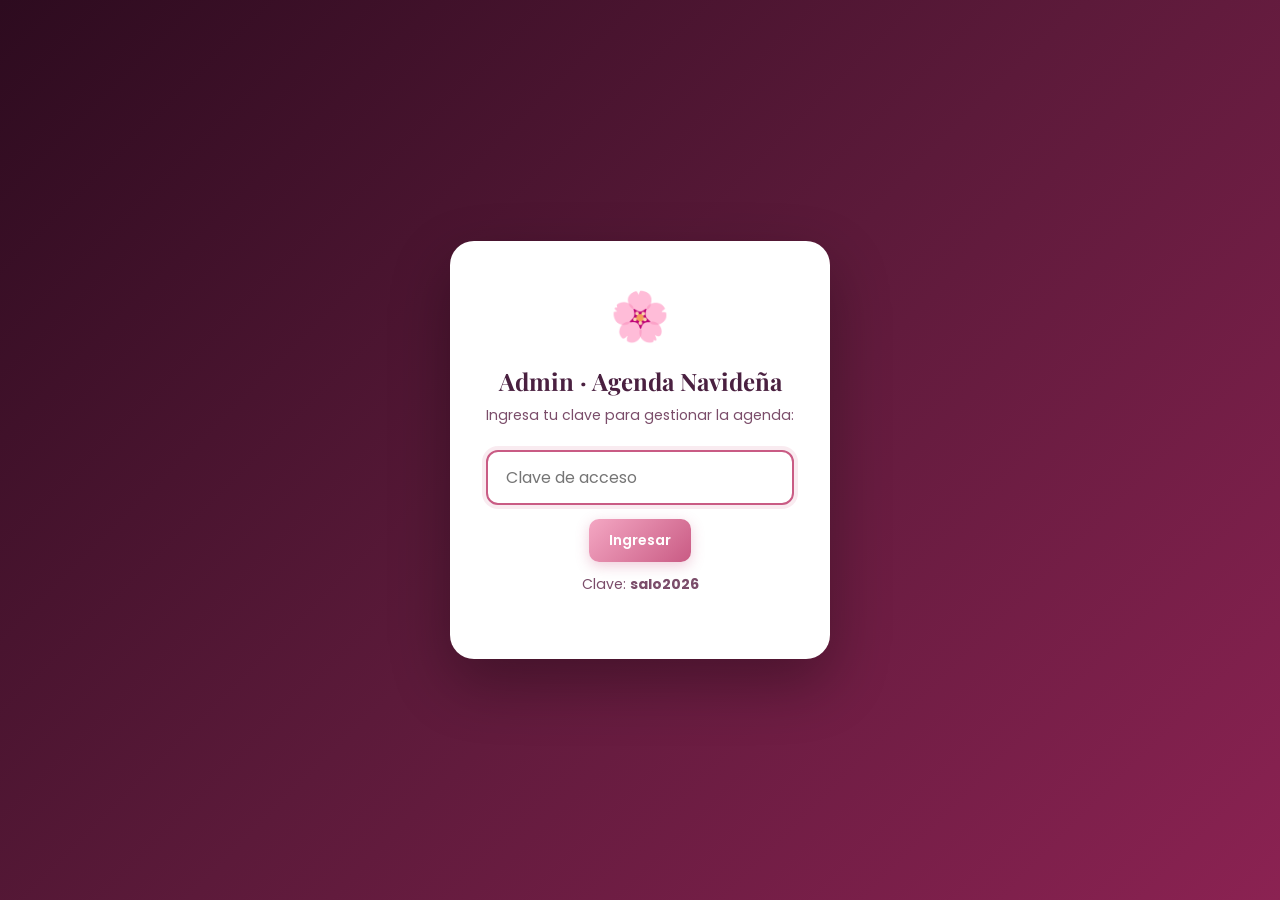
<file: agenda-admin.html>
<!DOCTYPE html>
<html lang="es">

<head>
  <meta charset="UTF-8" />
  <meta name="viewport" content="width=device-width, initial-scale=1.0" />
  <title>Admin Agenda · Beauty Studio by Salomé Osorio</title>
  <link href="https://fonts.googleapis.com/css2?family=Playfair+Display:wght@600;700&family=Poppins:wght@300;400;500;600;700&display=swap" rel="stylesheet" />
  <link rel="stylesheet" href="agenda-admin.css" />
</head>

<body>

  <!-- MODAL DE AUTENTICACIÓN -->
  <div class="pin-overlay" id="pinOverlay">
    <div class="pin-card">
      <div class="pin-deco">🌸</div>
      <h2>Admin · Agenda Navideña</h2>
      <p>Ingresa tu clave para gestionar la agenda:</p>
      <form id="pinForm">
        <input type="password" id="pinInput" placeholder="Clave de acceso" autocomplete="current-password" autofocus />
        <button type="submit" class="btn-primary">Ingresar</button>
      </form>
      <p class="pin-hint">Clave: <strong>salo2026</strong></p>
    </div>
  </div>

  <!-- APLICACIÓN ADMIN -->
  <div class="admin-app" id="adminApp" style="display:none;">

    <!-- HEADER -->
    <header class="admin-header">
      <div class="admin-brand">
        <img src="img/logo.png" alt="Salomé Osorio" class="admin-logo" onerror="this.style.display='none'" />
      </div>
      <div class="header-actions">
        <a href="agenda.html" target="_blank" class="btn-outline">Ver agenda</a>
        <a href="index.html" target="_blank" class="btn-outline">Ver web</a>
        <button id="logoutBtn" class="btn-danger-sm">Salir</button>
      </div>
    </header>

    <!-- TABS -->
    <div class="admin-tabs">
      <button class="tab-btn active" data-tab="horarios">Horarios</button>
      <button class="tab-btn" data-tab="servicios">Servicios & Categorías</button>
    </div>

    <!-- ═══════════════════════════════════
         TAB 1: HORARIOS
    ═══════════════════════════════════ -->
    <div class="tab-content active" id="tab-horarios">
      <main class="admin-main">

        <aside class="admin-side">

          <div class="side-card">
            <h3>Agregar día</h3>
            <div class="form-field">
              <label>Fecha:</label>
              <input type="date" id="newDayInput" />
            </div>
            <button class="btn-primary full-w" id="addDayBtn">Agregar este día</button>
          </div>

          <div class="side-card">
            <h3>Plantillas de horarios</h3>
            <p class="side-hint">Aplica al día seleccionado.</p>
            <div class="template-list">
              <button class="template-btn" data-slots='["7:00 a.m.","8:30 a.m.","10:00 a.m.","11:30 a.m.","2:00 p.m.","3:30 p.m.","5:00 p.m."]'>Jornada completa (7)</button>
              <button class="template-btn" data-slots='["9:00 a.m.","11:00 a.m.","1:00 p.m.","3:00 p.m.","5:00 p.m."]'>Jornada 5 citas</button>
              <button class="template-btn" data-slots='["9:00 a.m.","10:30 a.m.","12:00 p.m.","1:30 p.m."]'>Solo mañanas (4)</button>
              <button class="template-btn" data-slots='["2:00 p.m.","3:30 p.m.","5:00 p.m.","6:30 p.m."]'>Solo tardes (4)</button>
            </div>
          </div>

          <div class="side-card">
            <h3>Agregar hora manual</h3>
            <div class="add-time-row">
              <input type="time" id="newTimeInput" value="09:00" />
              <button class="btn-primary" id="addTimeBtn">Agregar</button>
            </div>
          </div>

          <div class="side-card stats-card">
            <h3>Resumen</h3>
            <div class="stats-grid">
              <div class="stat-item"><span id="stat-days">0</span><label>Días</label></div>
              <div class="stat-item"><span id="stat-slots">0</span><label>Horarios</label></div>
              <div class="stat-item"><span id="stat-available">0</span><label>Libres</label></div>
              <div class="stat-item"><span id="stat-taken">0</span><label>Reservados</label></div>
            </div>
          </div>

          <div class="side-card">
            <h3>Acciones</h3>
            <div class="global-actions">
              <button class="btn-outline full-w" id="exportBtn">Exportar agenda (JSON)</button>
              <button class="btn-outline full-w" id="importBtn">Importar agenda (JSON)</button>
              <input type="file" id="importFileInput" accept=".json" style="display:none" />
              <button class="btn-danger full-w" id="clearAllBtn">Borrar toda la agenda</button>
            </div>
          </div>

        </aside>

        <section class="admin-content">
          <div class="content-header">
            <h2>Días configurados</h2>
            <p id="selectedDayLabel">Selecciona un día para editar sus horarios.</p>
          </div>

          <div class="days-list" id="daysList"></div>

          <div class="day-editor" id="dayEditor" style="display:none;">
            <div class="day-editor-header">
              <h3 id="editorDayTitle">—</h3>
              <div class="editor-header-actions">
                <button class="btn-outline-sm" id="clearDaySlotsBtn">Limpiar horarios</button>
                <button class="btn-danger-sm" id="deleteDayBtn">Eliminar día</button>
              </div>
            </div>
            <div class="slots-manager" id="slotsManager"></div>
            <button class="btn-primary full-w" id="saveDayBtn" style="margin-top:16px;">Guardar cambios</button>
          </div>

          <div class="empty-agenda" id="emptyAgendaMsg">
            <div class="empty-icon">🌸</div>
            <h3>Comienza configurando tu agenda</h3>
            <p>Agrega días y define los horarios disponibles para cada uno.</p>
          </div>
        </section>

      </main>
    </div>

    <!-- ═══════════════════════════════════
         TAB 2: SERVICIOS & CATEGORÍAS
    ═══════════════════════════════════ -->
    <div class="tab-content" id="tab-servicios">
      <div class="servicios-admin">

        <!-- PANEL IZQUIERDO: lista de servicios -->
        <aside class="svc-sidebar">
          <div class="svc-sidebar-header">
            <h3>Servicios</h3>
            <button class="btn-primary" id="newSvcBtn">+ Nuevo</button>
          </div>

          <!-- Filtro por categoría -->
          <div class="svc-filter">
            <select id="svcFilterCat">
              <option value="">Todas las categorías</option>
            </select>
          </div>

          <div class="svc-list" id="svcList">
            <!-- dinámico -->
          </div>
        </aside>

        <!-- PANEL DERECHO: editor de servicio -->
        <section class="svc-editor" id="svcEditor">

          <!-- Estado vacío -->
          <div class="svc-editor-empty" id="svcEditorEmpty">
            <div class="empty-icon">💅</div>
            <h3>Selecciona o crea un servicio</h3>
            <p>Elige uno de la lista o toca "+ Nuevo" para crear uno.</p>
          </div>

          <!-- Formulario -->
          <div class="svc-editor-form" id="svcEditorForm" style="display:none;">
            <div class="svc-form-header">
              <h3 id="svcFormTitle">Nuevo servicio</h3>
              <button class="btn-danger-sm" id="deleteSvcBtn" style="display:none;">Eliminar</button>
            </div>

            <div class="svc-form-grid">

              <div class="form-field full">
                <label>Nombre del servicio *</label>
                <input type="text" id="svcName" placeholder="Ej: Efecto Natural" />
              </div>

              <div class="form-field">
                <label>Categoría *</label>
                <div class="cat-input-row">
                  <select id="svcCat">
                    <option value="">Selecciona...</option>
                  </select>
                  <button class="btn-outline-sm" id="newCatBtn" title="Nueva categoría">+ Cat.</button>
                </div>
              </div>

              <div class="form-field">
                <label>Precio *</label>
                <input type="number" id="svcPrice" placeholder="70000" min="0" step="1000" />
              </div>

              <div class="form-field">
                <label>Precio original (para promos)</label>
                <input type="number" id="svcOriginalPrice" placeholder="Dejar vacío si no es promo" min="0" step="1000" />
              </div>

              <div class="form-field full">
                <label>Descripción / detalle del paquete</label>
                <input type="text" id="svcTag" placeholder="Ej: Montaje pestañas + Hidralips" />
              </div>

              <div class="form-field">
                <label>Duración (opcional)</label>
                <input type="text" id="svcDuration" placeholder="Ej: 90 min" />
              </div>

            </div>

            <!-- PREVIEW -->
            <div class="svc-preview">
              <p class="preview-label">Vista previa en la agenda:</p>
              <div class="preview-card" id="previewCard">
                <span class="svc-dot"></span>
                <span class="preview-name" id="previewName">Nombre del servicio</span>
                <span class="preview-price" id="previewPrice">$0</span>
              </div>
            </div>

            <div class="svc-form-actions">
              <button class="btn-back-svc" id="cancelSvcBtn">Cancelar</button>
              <button class="btn-primary" id="saveSvcBtn">Guardar servicio</button>
            </div>
          </div>

        </section>

        <!-- PANEL: Gestión de categorías -->
        <div class="cat-panel">
          <h3>Categorías</h3>
          <p class="side-hint">Arrastra para reordenar. Las categorías definen el orden en que aparecen en la agenda.</p>
          <div class="cat-list" id="catList"><!-- dinámico --></div>
          <div class="cat-add-row">
            <input type="text" id="newCatInput" placeholder="Nueva categoría..." />
            <button class="btn-primary" id="addCatConfirmBtn">Agregar</button>
          </div>
        </div>

      </div>
    </div>

  </div>

  <div class="admin-toast" id="adminToast"></div>

  <script src="agenda-data.js"></script>
  <script src="agenda-admin.js"></script>
  <script src="agenda-servicios-admin.js"></script>
</body>

</html>
</file>
<file: agenda-admin.css>
/* ===========================
   BEAUTY STUDIO · ADMIN AGENDA NAVIDEÑA
   =========================== */

:root {
  --pink-light:  #fff8fb;
  --pink-soft:   #ffd6e7;
  --pink-main:   #f4a7c3;
  --pink-deep:   #e07ea3;
  --pink-dark:   #c95b84;
  --white:       #ffffff;
  --text-dark:   #4a2040;
  --text-mid:    #7b4d6a;
  --text-light:  #b07d9b;
  --xmas-green:  #27ae60;
  --xmas-red:    #e74c3c;
  --xmas-gold:   #f1c40f;
  --radius:      14px;
  --transition:  all 0.28s cubic-bezier(0.4,0,0.2,1);
  --shadow:      0 4px 20px rgba(201,91,132,0.12);
}

* { margin: 0; padding: 0; box-sizing: border-box; }
html { scroll-behavior: smooth; }

body {
  font-family: 'Poppins', sans-serif;
  background: #f9f0f5;
  color: var(--text-dark);
  min-height: 100vh;
}

/* =====================
   PIN OVERLAY
   ===================== */
.pin-overlay {
  position: fixed; inset: 0;
  background: linear-gradient(135deg, #2d0b1f, #5c1a3a, #8b2252);
  display: flex;
  align-items: center;
  justify-content: center;
  z-index: 9999;
}

.pin-card {
  background: var(--white);
  border-radius: 24px;
  padding: 40px 36px;
  max-width: 380px;
  width: calc(100% - 40px);
  text-align: center;
  box-shadow: 0 24px 60px rgba(0,0,0,0.3);
  animation: pinPop 0.5s cubic-bezier(0.34,1.56,0.64,1) both;
}

@keyframes pinPop {
  from { opacity: 0; transform: scale(0.85); }
  to   { opacity: 1; transform: scale(1); }
}

.pin-deco {
  font-size: 3rem;
  margin-bottom: 12px;
}

.pin-card h2 {
  font-family: 'Playfair Display', serif;
  font-size: 1.5rem;
  color: var(--text-dark);
  margin-bottom: 8px;
}

.pin-card p {
  font-size: 0.88rem;
  color: var(--text-mid);
  margin-bottom: 24px;
}

.pin-card input {
  width: 100%;
  padding: 13px 18px;
  border: 2px solid var(--pink-soft);
  border-radius: 12px;
  font-size: 1rem;
  font-family: 'Poppins', sans-serif;
  color: var(--text-dark);
  margin-bottom: 14px;
  outline: none;
  transition: border-color 0.25s, box-shadow 0.25s;
}

.pin-card input:focus {
  border-color: var(--pink-dark);
  box-shadow: 0 0 0 4px rgba(201,91,132,0.12);
}

.pin-hint {
  font-size: 0.78rem;
  color: var(--text-light);
  margin-top: 12px;
}

/* =====================
   HEADER
   ===================== */
.admin-header {
  background: linear-gradient(135deg, #2d0b1f, #5c1a3a);
  padding: 16px 28px;
  display: flex;
  align-items: center;
  justify-content: space-between;
  gap: 16px;
  flex-wrap: wrap;
  box-shadow: 0 4px 20px rgba(0,0,0,0.25);
}

.admin-brand {
  display: flex;
  align-items: center;
  gap: 14px;
}

.brand-icon {
  font-size: 2rem;
}

.admin-brand h1 {
  font-family: 'Playfair Display', serif;
  font-size: 1.3rem;
  color: #fff;
}

.admin-brand p {
  font-size: 0.78rem;
  color: rgba(255,255,255,0.6);
  margin: 2px 0 0;
}

.header-actions {
  display: flex;
  align-items: center;
  gap: 10px;
  flex-wrap: wrap;
}

/* =====================
   MAIN LAYOUT
   ===================== */
.admin-main {
  display: grid;
  grid-template-columns: 300px 1fr;
  min-height: calc(100vh - 70px);
  gap: 0;
}

@media (max-width: 860px) {
  .admin-main {
    grid-template-columns: 1fr;
  }
}

/* =====================
   SIDEBAR
   ===================== */
.admin-side {
  background: var(--white);
  border-right: 2px solid var(--pink-soft);
  padding: 24px 18px;
  display: flex;
  flex-direction: column;
  gap: 16px;
  overflow-y: auto;
}

.side-card {
  background: var(--pink-light);
  border: 1.5px solid var(--pink-soft);
  border-radius: var(--radius);
  padding: 18px;
}

.side-card h3 {
  font-size: 0.9rem;
  font-weight: 700;
  color: var(--text-dark);
  margin-bottom: 12px;
}

.side-hint {
  font-size: 0.78rem;
  color: var(--text-mid);
  margin-bottom: 12px;
  line-height: 1.5;
}

.form-field {
  margin-bottom: 10px;
}

.form-field label {
  font-size: 0.78rem;
  color: var(--text-mid);
  font-weight: 600;
  display: block;
  margin-bottom: 6px;
}

.form-field input[type="date"],
.form-field input[type="time"] {
  width: 100%;
  padding: 10px 12px;
  border: 2px solid var(--pink-soft);
  border-radius: 10px;
  font-size: 0.9rem;
  font-family: 'Poppins', sans-serif;
  color: var(--text-dark);
  background: var(--white);
  outline: none;
  transition: border-color 0.25s;
}

.form-field input:focus {
  border-color: var(--pink-dark);
}

.add-time-row {
  display: flex;
  gap: 8px;
  align-items: center;
}

.add-time-row input {
  flex: 1;
  padding: 10px 12px;
  border: 2px solid var(--pink-soft);
  border-radius: 10px;
  font-size: 0.9rem;
  font-family: 'Poppins', sans-serif;
  color: var(--text-dark);
  background: var(--white);
  outline: none;
}

/* PLANTILLAS */
.template-list {
  display: flex;
  flex-direction: column;
  gap: 8px;
}

.template-btn {
  padding: 9px 14px;
  background: var(--white);
  border: 2px solid var(--pink-soft);
  border-radius: 10px;
  font-size: 0.82rem;
  font-weight: 500;
  color: var(--text-dark);
  cursor: pointer;
  text-align: left;
  transition: var(--transition);
  font-family: 'Poppins', sans-serif;
}

.template-btn:hover {
  border-color: var(--pink-main);
  background: #fff0f5;
  transform: translateX(3px);
}

/* STATS */
.stats-card .stats-grid {
  display: grid;
  grid-template-columns: 1fr 1fr;
  gap: 10px;
}

.stat-item {
  background: var(--white);
  border-radius: 10px;
  padding: 12px;
  text-align: center;
  border: 1.5px solid var(--pink-soft);
}

.stat-item span {
  display: block;
  font-size: 1.6rem;
  font-weight: 700;
  color: var(--pink-dark);
  font-family: 'Playfair Display', serif;
}

.stat-item label {
  font-size: 0.7rem;
  color: var(--text-light);
  font-weight: 500;
  text-transform: uppercase;
  letter-spacing: 0.5px;
}

/* GLOBAL ACTIONS */
.global-actions {
  display: flex;
  flex-direction: column;
  gap: 8px;
}

/* =====================
   CONTENT (DERECHO)
   ===================== */
.admin-content {
  padding: 24px 28px;
  overflow-y: auto;
}

.content-header {
  margin-bottom: 20px;
}

.content-header h2 {
  font-family: 'Playfair Display', serif;
  font-size: 1.5rem;
  color: var(--text-dark);
  margin-bottom: 4px;
}

.content-header p {
  font-size: 0.85rem;
  color: var(--text-mid);
}

/* LISTA DE DÍAS */
.days-list {
  display: grid;
  grid-template-columns: repeat(auto-fill, minmax(280px, 1fr));
  gap: 12px;
  margin-bottom: 24px;
}

.day-list-item {
  background: var(--white);
  border: 2px solid var(--pink-soft);
  border-radius: 16px;
  padding: 14px 16px;
  cursor: pointer;
  display: flex;
  align-items: center;
  gap: 14px;
  transition: var(--transition);
  position: relative;
  box-shadow: var(--shadow);
}

.day-list-item:hover {
  border-color: var(--pink-main);
  transform: translateY(-2px);
  box-shadow: 0 8px 24px rgba(201,91,132,0.18);
}

.day-list-item.selected {
  background: linear-gradient(135deg, #fff0f5, #fce4ec);
  border-color: var(--pink-dark);
  box-shadow: 0 6px 20px rgba(201,91,132,0.3);
}

.day-list-item.past {
  opacity: 0.55;
}

.dli-date {
  display: flex;
  flex-direction: column;
  align-items: center;
  min-width: 48px;
}

.dli-dow {
  font-size: 0.65rem;
  font-weight: 700;
  letter-spacing: 1px;
  color: var(--text-light);
  text-transform: uppercase;
}

.dli-num {
  font-size: 1.7rem;
  font-weight: 700;
  color: var(--text-dark);
  font-family: 'Playfair Display', serif;
  line-height: 1;
}

.dli-month {
  font-size: 0.65rem;
  color: var(--text-mid);
}

.past-tag {
  font-size: 0.6rem;
  background: #eee;
  color: #999;
  padding: 2px 6px;
  border-radius: 8px;
  margin-top: 2px;
}

.dli-info {
  flex: 1;
  min-width: 0;
}

.dli-slots-row {
  display: flex;
  gap: 6px;
  margin-bottom: 6px;
  flex-wrap: wrap;
}

.slot-badge {
  font-size: 0.72rem;
  font-weight: 600;
  padding: 2px 10px;
  border-radius: 10px;
}

.slot-badge.available {
  background: rgba(39,174,96,0.12);
  color: #1a7a44;
}

.slot-badge.taken {
  background: rgba(231,76,60,0.1);
  color: #a93226;
}

.dli-times {
  display: flex;
  gap: 4px;
  flex-wrap: wrap;
}

.mini-slot {
  font-size: 0.68rem;
  padding: 2px 6px;
  border-radius: 6px;
  font-weight: 500;
}

.mini-slot.available { background: #e8f8f0; color: #1a7a44; }
.mini-slot.taken     { background: #fde8e8; color: #a93226; text-decoration: line-through; }
.mini-slot.pending   { background: #fff9e6; color: #856404; }
.mini-slot.more      { background: var(--pink-soft); color: var(--pink-dark); }

.dli-delete {
  position: absolute;
  top: 10px; right: 10px;
  background: rgba(231,76,60,0.1);
  border: none;
  color: #e74c3c;
  font-size: 1rem;
  width: 24px; height: 24px;
  border-radius: 50%;
  cursor: pointer;
  display: flex;
  align-items: center;
  justify-content: center;
  transition: var(--transition);
  font-family: 'Poppins', sans-serif;
}

.dli-delete:hover {
  background: #e74c3c;
  color: #fff;
}

/* EDITOR DE DÍA */
.day-editor {
  background: var(--white);
  border: 2px solid var(--pink-soft);
  border-radius: 20px;
  padding: 24px;
  box-shadow: var(--shadow);
}

.day-editor-header {
  display: flex;
  justify-content: space-between;
  align-items: center;
  margin-bottom: 20px;
  flex-wrap: wrap;
  gap: 12px;
}

.day-editor-header h3 {
  font-family: 'Playfair Display', serif;
  font-size: 1.3rem;
  color: var(--text-dark);
}

.editor-header-actions {
  display: flex;
  gap: 8px;
  flex-wrap: wrap;
}

.slots-manager {
  display: flex;
  flex-direction: column;
  gap: 10px;
  min-height: 60px;
}

.no-slots-hint {
  font-size: 0.85rem;
  color: var(--text-light);
  text-align: center;
  padding: 20px;
  font-style: italic;
}

.slot-row {
  display: flex;
  align-items: center;
  gap: 12px;
  padding: 12px 16px;
  background: var(--pink-light);
  border: 1.5px solid var(--pink-soft);
  border-radius: 12px;
  transition: var(--transition);
  flex-wrap: wrap;
}

.slot-row.taken   { background: #fdf2f2; border-color: #f5c6c4; }
.slot-row.pending { background: #fffbec; border-color: #f5e097; }

.slot-time-text {
  font-size: 1rem;
  font-weight: 600;
  color: var(--text-dark);
  min-width: 90px;
}

.slot-status-toggle {
  display: flex;
  gap: 6px;
  flex: 1;
  flex-wrap: wrap;
}

.status-btn {
  padding: 6px 12px;
  border-radius: 8px;
  font-size: 0.75rem;
  font-weight: 600;
  cursor: pointer;
  border: 2px solid transparent;
  transition: var(--transition);
  font-family: 'Poppins', sans-serif;
  background: var(--white);
  color: var(--text-mid);
  border-color: #ddd;
}

.status-btn:hover { border-color: var(--pink-main); }

.status-btn.active-btn {
  background: rgba(39,174,96,0.15);
  color: #1a7a44;
  border-color: #27ae60;
}

.status-btn.pending-btn.active-btn {
  background: rgba(241,196,15,0.2);
  color: #856404;
  border-color: #f1c40f;
}

.status-btn.taken-btn.active-btn {
  background: rgba(231,76,60,0.12);
  color: #a93226;
  border-color: #e74c3c;
}

.slot-delete-btn {
  background: none;
  border: none;
  font-size: 1.1rem;
  cursor: pointer;
  opacity: 0.5;
  transition: opacity 0.2s, transform 0.2s;
  flex-shrink: 0;
  padding: 4px;
}

.slot-delete-btn:hover {
  opacity: 1;
  transform: scale(1.2);
}

/* MENSAJE VACÍO */
.empty-agenda {
  display: flex;
  flex-direction: column;
  align-items: center;
  justify-content: center;
  padding: 60px 20px;
  text-align: center;
  gap: 16px;
}

.empty-icon {
  font-size: 4rem;
  animation: bounce 2s ease infinite;
}

@keyframes bounce {
  0%, 100% { transform: translateY(0); }
  50%       { transform: translateY(-10px); }
}

.empty-agenda h3 {
  font-family: 'Playfair Display', serif;
  font-size: 1.3rem;
  color: var(--text-dark);
}

.empty-agenda p {
  font-size: 0.88rem;
  color: var(--text-mid);
  max-width: 380px;
  line-height: 1.6;
}

/* =====================
   BOTONES
   ===================== */
.btn-primary {
  display: inline-flex;
  align-items: center;
  justify-content: center;
  gap: 6px;
  padding: 11px 20px;
  background: linear-gradient(135deg, var(--pink-main), var(--pink-dark));
  color: #fff;
  border: none;
  border-radius: 10px;
  font-size: 0.88rem;
  font-weight: 600;
  cursor: pointer;
  transition: var(--transition);
  font-family: 'Poppins', sans-serif;
  box-shadow: 0 4px 14px rgba(201,91,132,0.3);
}

.btn-primary:hover {
  background: linear-gradient(135deg, var(--pink-dark), #a43a63);
  transform: translateY(-2px);
  box-shadow: 0 8px 20px rgba(201,91,132,0.45);
}

.btn-outline {
  display: inline-flex;
  align-items: center;
  gap: 6px;
  padding: 9px 16px;
  background: rgba(255,255,255,0.15);
  color: rgba(255,255,255,0.9);
  border: 1.5px solid rgba(255,255,255,0.3);
  border-radius: 10px;
  font-size: 0.82rem;
  font-weight: 500;
  cursor: pointer;
  transition: var(--transition);
  font-family: 'Poppins', sans-serif;
  text-decoration: none;
  backdrop-filter: blur(4px);
}

.btn-outline:hover {
  background: rgba(255,255,255,0.25);
  color: #fff;
}

.btn-outline-sm {
  padding: 6px 12px;
  background: rgba(201,91,132,0.1);
  color: var(--pink-dark);
  border: 1.5px solid var(--pink-soft);
  border-radius: 8px;
  font-size: 0.78rem;
  font-weight: 600;
  cursor: pointer;
  transition: var(--transition);
  font-family: 'Poppins', sans-serif;
}

.btn-outline-sm:hover {
  background: rgba(201,91,132,0.18);
  border-color: var(--pink-main);
}

.btn-danger {
  padding: 11px 20px;
  background: rgba(231,76,60,0.1);
  color: #c0392b;
  border: 1.5px solid #f1b0ab;
  border-radius: 10px;
  font-size: 0.85rem;
  font-weight: 600;
  cursor: pointer;
  transition: var(--transition);
  font-family: 'Poppins', sans-serif;
}

.btn-danger:hover {
  background: #e74c3c;
  color: #fff;
  border-color: #e74c3c;
}

.btn-danger-sm {
  padding: 7px 14px;
  background: rgba(231,76,60,0.12);
  color: #c0392b;
  border: 1.5px solid #f5c6c4;
  border-radius: 8px;
  font-size: 0.8rem;
  font-weight: 600;
  cursor: pointer;
  transition: var(--transition);
  font-family: 'Poppins', sans-serif;
}

.btn-danger-sm:hover {
  background: #e74c3c;
  color: #fff;
}

.full-w { width: 100%; }

/* =====================
   TOAST
   ===================== */
.admin-toast {
  position: fixed;
  bottom: 28px;
  left: 50%;
  transform: translateX(-50%) translateY(20px);
  background: linear-gradient(135deg, #2d0b1f, #5c1a3a);
  color: #fff;
  padding: 13px 28px;
  border-radius: 50px;
  font-size: 0.9rem;
  font-weight: 500;
  box-shadow: 0 8px 28px rgba(0,0,0,0.3);
  z-index: 9998;
  opacity: 0;
  transition: opacity 0.3s, transform 0.3s;
  pointer-events: none;
  white-space: nowrap;
}

.admin-toast.visible {
  opacity: 1;
  transform: translateX(-50%) translateY(0);
}

/* =====================
   RESPONSIVE
   ===================== */
@media (max-width: 860px) {
  .admin-side {
    border-right: none;
    border-bottom: 2px solid var(--pink-soft);
  }
  .admin-content {
    padding: 20px 16px;
  }
  .days-list {
    grid-template-columns: 1fr;
  }
}

@media (max-width: 540px) {
  .admin-header {
    padding: 14px 16px;
  }
  .header-actions {
    gap: 6px;
  }
  .btn-outline {
    font-size: 0.75rem;
    padding: 7px 10px;
  }
  .slot-row {
    flex-direction: column;
    align-items: flex-start;
  }
}

/* =====================
   TABS
   ===================== */
.admin-tabs {
  display: flex;
  gap: 0;
  background: var(--white);
  border-bottom: 2px solid var(--pink-soft);
  padding: 0 24px;
}

.tab-btn {
  padding: 14px 24px;
  background: none;
  border: none;
  border-bottom: 3px solid transparent;
  font-family: 'Poppins', sans-serif;
  font-size: 0.88rem;
  font-weight: 600;
  color: var(--text-light);
  cursor: pointer;
  transition: all 0.25s;
  margin-bottom: -2px;
}

.tab-btn.active {
  color: var(--pink-dark);
  border-bottom-color: var(--pink-dark);
}

.tab-btn:hover { color: var(--pink-dark); }

.tab-content { display: none; }
.tab-content.active { display: block; }

/* LOGO ADMIN HEADER */
.admin-logo {
  height: 36px;
  width: auto;
  filter: brightness(0) invert(1);
  opacity: 0.9;
}

/* =====================
   TAB SERVICIOS LAYOUT
   ===================== */
.servicios-admin {
  display: grid;
  grid-template-columns: 260px 1fr 240px;
  min-height: calc(100vh - 120px);
  gap: 0;
}

@media (max-width: 1024px) {
  .servicios-admin { grid-template-columns: 220px 1fr; }
  .cat-panel { display: none; }
}

@media (max-width: 700px) {
  .servicios-admin { grid-template-columns: 1fr; }
  .svc-sidebar { border-right: none; border-bottom: 2px solid var(--pink-soft); }
}

/* SIDEBAR SERVICIOS */
.svc-sidebar {
  background: var(--white);
  border-right: 2px solid var(--pink-soft);
  display: flex;
  flex-direction: column;
  overflow-y: auto;
}

.svc-sidebar-header {
  display: flex;
  justify-content: space-between;
  align-items: center;
  padding: 18px 16px 10px;
  border-bottom: 1px solid var(--pink-soft);
}

.svc-sidebar-header h3 {
  font-size: 0.95rem;
  font-weight: 700;
  color: var(--text-dark);
}

.svc-filter {
  padding: 10px 12px;
  border-bottom: 1px solid var(--pink-soft);
}

.svc-filter select {
  width: 100%;
  padding: 8px 10px;
  border: 1.5px solid var(--pink-soft);
  border-radius: 8px;
  font-family: 'Poppins', sans-serif;
  font-size: 0.82rem;
  color: var(--text-dark);
  background: var(--pink-light);
  outline: none;
}

.svc-list {
  flex: 1;
  overflow-y: auto;
  padding: 8px 0;
}

.svc-list-cat-header {
  font-size: 0.7rem;
  font-weight: 700;
  letter-spacing: 1.5px;
  text-transform: uppercase;
  color: var(--text-light);
  padding: 10px 14px 4px;
}

.svc-list-item {
  display: flex;
  align-items: center;
  justify-content: space-between;
  padding: 10px 14px;
  cursor: pointer;
  border-left: 3px solid transparent;
  transition: all 0.2s;
  gap: 8px;
}

.svc-list-item:hover {
  background: var(--pink-light);
  border-left-color: var(--pink-main);
}

.svc-list-item.selected {
  background: var(--pink-muted, #f9e4ee);
  border-left-color: var(--pink-dark);
}

.sli-info {
  display: flex;
  flex-direction: column;
  gap: 2px;
  flex: 1;
  min-width: 0;
}

.sli-name {
  font-size: 0.84rem;
  font-weight: 600;
  color: var(--text-dark);
  white-space: nowrap;
  overflow: hidden;
  text-overflow: ellipsis;
}

.sli-promo-tag {
  font-size: 0.62rem;
  font-weight: 700;
  color: var(--pink-dark);
  background: rgba(201,91,132,0.1);
  padding: 1px 6px;
  border-radius: 6px;
  align-self: flex-start;
}

.sli-price {
  font-size: 0.84rem;
  font-weight: 700;
  color: var(--pink-dark);
  flex-shrink: 0;
}

/* EDITOR SERVICIOS */
.svc-editor {
  padding: 24px;
  overflow-y: auto;
  background: var(--pink-light);
}

.svc-editor-empty {
  display: flex;
  flex-direction: column;
  align-items: center;
  justify-content: center;
  height: 60%;
  gap: 12px;
  text-align: center;
  color: var(--text-mid);
}

.svc-editor-empty h3 {
  font-family: 'Playfair Display', serif;
  font-size: 1.1rem;
  color: var(--text-dark);
}

.svc-editor-empty p { font-size: 0.84rem; }

.svc-editor-form {
  background: var(--white);
  border: 1.5px solid var(--pink-soft);
  border-radius: 18px;
  padding: 24px;
  box-shadow: 0 4px 20px rgba(201,91,132,0.1);
}

.svc-form-header {
  display: flex;
  justify-content: space-between;
  align-items: center;
  margin-bottom: 20px;
}

.svc-form-header h3 {
  font-family: 'Playfair Display', serif;
  font-size: 1.2rem;
  color: var(--text-dark);
}

.svc-form-grid {
  display: grid;
  grid-template-columns: 1fr 1fr;
  gap: 14px;
  margin-bottom: 20px;
}

.form-field.full { grid-column: span 2; }

.cat-input-row {
  display: flex;
  gap: 6px;
}

.cat-input-row select {
  flex: 1;
  padding: 10px 12px;
  border: 1.5px solid var(--pink-soft);
  border-radius: 10px;
  font-family: 'Poppins', sans-serif;
  font-size: 0.88rem;
  color: var(--text-dark);
  background: var(--pink-light);
  outline: none;
}

/* PREVIEW */
.svc-preview {
  background: var(--pink-light);
  border-radius: 12px;
  padding: 14px 16px;
  margin-bottom: 18px;
}

.preview-label {
  font-size: 0.72rem;
  font-weight: 600;
  text-transform: uppercase;
  letter-spacing: 1px;
  color: var(--text-light);
  margin-bottom: 10px;
}

.preview-card {
  background: var(--white);
  border: 1.5px solid var(--pink-soft);
  border-radius: 12px;
  padding: 12px 14px;
  display: flex;
  flex-direction: column;
  gap: 4px;
  max-width: 180px;
}

.preview-card.preview-promo {
  background: linear-gradient(145deg, #fff5f9, #fce8f2);
  border-color: var(--pink-main);
}

.preview-name {
  font-size: 0.84rem;
  font-weight: 600;
  color: var(--text-dark);
}

.preview-price {
  font-size: 0.95rem;
  font-weight: 700;
  color: var(--pink-dark);
}

.svc-form-actions {
  display: flex;
  gap: 10px;
  justify-content: flex-end;
}

.btn-back-svc {
  padding: 10px 20px;
  background: transparent;
  border: 1.5px solid var(--pink-soft);
  color: var(--text-mid);
  border-radius: 50px;
  font-family: 'Poppins', sans-serif;
  font-size: 0.85rem;
  cursor: pointer;
  transition: all 0.25s;
}

.btn-back-svc:hover { border-color: var(--pink-main); color: var(--pink-dark); }

/* PANEL CATEGORÍAS */
.cat-panel {
  background: var(--white);
  border-left: 2px solid var(--pink-soft);
  padding: 20px 16px;
  overflow-y: auto;
}

.cat-panel h3 {
  font-size: 0.95rem;
  font-weight: 700;
  color: var(--text-dark);
  margin-bottom: 6px;
}

.cat-list {
  display: flex;
  flex-direction: column;
  gap: 6px;
  margin: 14px 0;
}

.cat-row {
  display: flex;
  align-items: center;
  gap: 8px;
  padding: 8px 10px;
  background: var(--pink-light);
  border: 1.5px solid var(--pink-soft);
  border-radius: 10px;
}

.cat-row-name {
  flex: 1;
  font-size: 0.84rem;
  font-weight: 600;
  color: var(--text-dark);
}

.cat-row-count {
  font-size: 0.72rem;
  color: var(--text-light);
  flex-shrink: 0;
}

.cat-delete-btn {
  background: none;
  border: none;
  color: #e74c3c;
  font-size: 1.1rem;
  cursor: pointer;
  padding: 0 2px;
  line-height: 1;
  opacity: 0.6;
  transition: opacity 0.2s;
}

.cat-delete-btn:hover { opacity: 1; }

.cat-add-row {
  display: flex;
  gap: 6px;
}

.cat-add-row input {
  flex: 1;
  padding: 9px 12px;
  border: 1.5px solid var(--pink-soft);
  border-radius: 10px;
  font-family: 'Poppins', sans-serif;
  font-size: 0.84rem;
  color: var(--text-dark);
  background: var(--pink-light);
  outline: none;
}

@media (max-width: 540px) {
  .svc-form-grid { grid-template-columns: 1fr; }
  .form-field.full { grid-column: span 1; }
  .svc-editor { padding: 16px 12px; }
}

/* =====================
   MÓDULO DE CITAS
   ===================== */

/* TOOLBAR */
.citas-toolbar {
  display: flex;
  justify-content: space-between;
  align-items: center;
  flex-wrap: wrap;
  gap: 10px;
  margin-bottom: 16px;
}
.citas-toolbar-left, .citas-toolbar-right {
  display: flex;
  align-items: center;
  gap: 8px;
  flex-wrap: wrap;
}
.citas-nav-btn {
  width: 34px; height: 34px;
  border-radius: 50%;
  border: 1.5px solid var(--pink-soft);
  background: var(--white);
  color: var(--pink-dark);
  font-size: 1.1rem;
  cursor: pointer;
  display: flex; align-items: center; justify-content: center;
  transition: all 0.2s;
}
.citas-nav-btn:hover { background: var(--pink-dark); color: #fff; }
.citas-week-label {
  font-size: 0.88rem;
  font-weight: 600;
  color: var(--text-dark);
  min-width: 160px;
  text-align: center;
}
.citas-today-btn {
  padding: 7px 14px;
  border-radius: 20px;
  border: 1.5px solid var(--pink-soft);
  background: var(--white);
  color: var(--pink-dark);
  font-family: 'Poppins', sans-serif;
  font-size: 0.8rem;
  font-weight: 600;
  cursor: pointer;
  transition: all 0.2s;
}
.citas-today-btn:hover { background: var(--pink-dark); color: #fff; border-color: var(--pink-dark); }
.citas-date-filter {
  padding: 7px 10px;
  border: 1.5px solid var(--pink-soft);
  border-radius: 10px;
  font-family: 'Poppins', sans-serif;
  font-size: 0.82rem;
  color: var(--text-dark);
  background: var(--pink-light);
  outline: none;
}
.citas-clear-filter {
  padding: 7px 12px;
  border-radius: 20px;
  border: 1.5px solid #f5c6c4;
  background: #fdf2f2;
  color: #c0392b;
  font-family: 'Poppins', sans-serif;
  font-size: 0.78rem;
  font-weight: 600;
  cursor: pointer;
}

/* STATS */
.citas-stats-row {
  display: flex;
  gap: 12px;
  margin-bottom: 20px;
  flex-wrap: wrap;
}
.citas-stat {
  background: var(--white);
  border: 1.5px solid var(--pink-soft);
  border-radius: 14px;
  padding: 12px 18px;
  text-align: center;
  min-width: 80px;
  box-shadow: 0 2px 10px rgba(201,91,132,0.08);
}
.citas-stat span {
  display: block;
  font-size: 1.6rem;
  font-weight: 700;
  color: var(--pink-dark);
  font-family: 'Playfair Display', serif;
  line-height: 1;
}
.citas-stat label { font-size: 0.7rem; color: var(--text-light); font-weight: 500; text-transform: uppercase; }
.citas-stat.pending span { color: #d4a017; }
.citas-stat.confirmed span { color: #27ae60; }

/* CALENDARIO */
.citas-calendar {
  display: grid;
  grid-template-columns: repeat(7, 1fr);
  gap: 8px;
  overflow-x: auto;
  min-width: 0;
}
@media (max-width: 860px) {
  .citas-calendar { grid-template-columns: repeat(4, minmax(120px, 1fr)); }
}
@media (max-width: 540px) {
  .citas-calendar { grid-template-columns: repeat(2, 1fr); }
}

.cal-col {
  background: var(--white);
  border: 1.5px solid var(--pink-soft);
  border-radius: 14px;
  overflow: hidden;
  min-height: 160px;
  display: flex;
  flex-direction: column;
  transition: box-shadow 0.2s;
}
.cal-col.today {
  border-color: var(--pink-dark);
  box-shadow: 0 4px 16px rgba(201,91,132,0.2);
}

.cal-col-header {
  background: var(--pink-light);
  padding: 10px 10px 8px;
  text-align: center;
  cursor: pointer;
  border-bottom: 1px solid var(--pink-soft);
  position: relative;
  transition: background 0.2s;
}
.cal-col-header:hover { background: var(--pink-soft); }
.cal-col.today .cal-col-header { background: linear-gradient(135deg, var(--pink-main), var(--pink-dark)); }
.cal-col.today .cal-col-header .cal-dow,
.cal-col.today .cal-col-header .cal-date,
.cal-col.today .cal-col-header .cal-month { color: #fff; }

.cal-dow   { display: block; font-size: 0.65rem; font-weight: 700; letter-spacing: 1px; text-transform: uppercase; color: var(--text-light); }
.cal-date  { display: block; font-size: 1.5rem; font-weight: 700; color: var(--text-dark); font-family: 'Playfair Display', serif; line-height: 1.1; }
.cal-month { display: block; font-size: 0.65rem; color: var(--text-mid); }
.cal-count {
  position: absolute; top: 6px; right: 6px;
  background: var(--pink-dark); color: #fff;
  font-size: 0.65rem; font-weight: 700;
  width: 18px; height: 18px; border-radius: 50%;
  display: flex; align-items: center; justify-content: center;
}
.cal-col.today .cal-count { background: rgba(255,255,255,0.3); }

.cal-empty {
  padding: 16px 10px;
  text-align: center;
  font-size: 0.72rem;
  color: var(--text-light);
  font-style: italic;
  flex: 1;
  display: flex; align-items: center; justify-content: center;
}

/* CARDS DE CITAS EN CALENDARIO */
.cal-cita-card {
  margin: 6px;
  padding: 8px 10px;
  border-radius: 10px;
  cursor: pointer;
  border-left: 3px solid transparent;
  transition: all 0.2s;
  background: var(--pink-light);
}
.cal-cita-card:hover { transform: translateX(2px); box-shadow: 0 3px 10px rgba(201,91,132,0.15); }

.cal-cita-card.estado-pendiente  { border-left-color: #f4a7c3; }
.cal-cita-card.estado-confirmada { border-left-color: #27ae60; background: #f0faf5; }
.cal-cita-card.estado-completada { border-left-color: #7b4d6a; background: #f8f4fb; }
.cal-cita-card.estado-cancelada  { border-left-color: #e74c3c; background: #fff5f5; opacity: 0.7; }

.cal-cita-hora     { font-size: 0.68rem; font-weight: 700; color: var(--pink-dark); }
.cal-cita-nombre   { font-size: 0.8rem; font-weight: 600; color: var(--text-dark); margin: 1px 0; white-space: nowrap; overflow: hidden; text-overflow: ellipsis; }
.cal-cita-servicio { font-size: 0.7rem; color: var(--text-mid); white-space: nowrap; overflow: hidden; text-overflow: ellipsis; }
.cal-cita-estado   { font-size: 0.65rem; font-weight: 600; padding: 2px 7px; border-radius: 8px; margin-top: 4px; display: inline-block; }

/* MODAL CITA */
.cita-modal-overlay {
  position: fixed; inset: 0;
  background: rgba(30,10,24,0.6);
  backdrop-filter: blur(6px);
  z-index: 99999;
  display: flex; align-items: center; justify-content: center;
  padding: 16px;
  opacity: 0; transition: opacity 0.28s;
}
.cita-modal-overlay.visible { opacity: 1; }

.cita-modal-card {
  background: var(--white);
  border-radius: 22px;
  max-width: 540px;
  width: 100%;
  max-height: 90vh;
  overflow-y: auto;
  box-shadow: 0 20px 50px rgba(0,0,0,0.3);
  border: 1.5px solid var(--pink-soft);
  transform: translateY(16px); transition: transform 0.28s;
}
.cita-modal-overlay.visible .cita-modal-card { transform: translateY(0); }

.cita-modal-header {
  display: flex; justify-content: space-between; align-items: center;
  padding: 18px 22px 12px;
  border-bottom: 1px solid var(--pink-soft);
}
.cita-modal-header h3 { font-family: 'Playfair Display', serif; font-size: 1.2rem; color: var(--text-dark); }
.cita-modal-close {
  background: rgba(201,91,132,0.1); border: none; color: var(--text-dark);
  font-size: 1.4rem; width: 32px; height: 32px; border-radius: 50%;
  cursor: pointer; display: flex; align-items: center; justify-content: center;
  transition: all 0.2s;
}
.cita-modal-close:hover { background: var(--pink-dark); color: #fff; }

.cita-modal-body { padding: 18px 22px; }

.cita-form-grid {
  display: grid;
  grid-template-columns: 1fr 1fr;
  gap: 12px;
}
.cita-field { display: flex; flex-direction: column; gap: 5px; }
.cita-field.full { grid-column: span 2; }
.cita-field label { font-size: 0.78rem; font-weight: 600; color: var(--text-mid); }
.cita-field input, .cita-field select {
  padding: 10px 12px;
  border: 1.5px solid var(--pink-soft);
  border-radius: 10px;
  font-family: 'Poppins', sans-serif;
  font-size: 0.88rem;
  color: var(--text-dark);
  background: var(--pink-light);
  outline: none;
  transition: border-color 0.2s;
}
.cita-field input:focus, .cita-field select:focus { border-color: var(--pink-dark); background: #fff; }

/* ESTADOS */
.estados-selector { display: flex; gap: 8px; flex-wrap: wrap; }
.estado-option { cursor: pointer; }
.estado-option input { display: none; }
.estado-option span {
  display: inline-block;
  padding: 5px 12px;
  border-radius: 20px;
  font-size: 0.78rem;
  font-weight: 600;
  border: 2px solid transparent;
  transition: all 0.2s;
}
.estado-option.selected span, .estado-option input:checked + span {
  border-color: currentColor;
  box-shadow: 0 2px 8px rgba(0,0,0,0.12);
  transform: scale(1.05);
}

.cita-modal-footer {
  display: flex; gap: 8px; justify-content: flex-end; align-items: center;
  padding: 12px 22px 18px;
  border-top: 1px solid var(--pink-soft);
}
.cita-delete-btn {
  margin-right: auto;
  padding: 9px 16px;
  background: #fdf2f2; color: #c0392b;
  border: 1.5px solid #f5c6c4; border-radius: 50px;
  font-family: 'Poppins', sans-serif; font-size: 0.82rem; font-weight: 600;
  cursor: pointer; transition: all 0.2s;
}
.cita-delete-btn:hover { background: #e74c3c; color: #fff; border-color: #e74c3c; }

@media (max-width: 480px) {
  .cita-form-grid { grid-template-columns: 1fr; }
  .cita-field.full { grid-column: span 1; }
}

/* PANEL CONTENEDOR */
#citasPanel { padding: 24px; background: var(--pink-light, #fff5f9); min-height: 60vh; }
</file>
